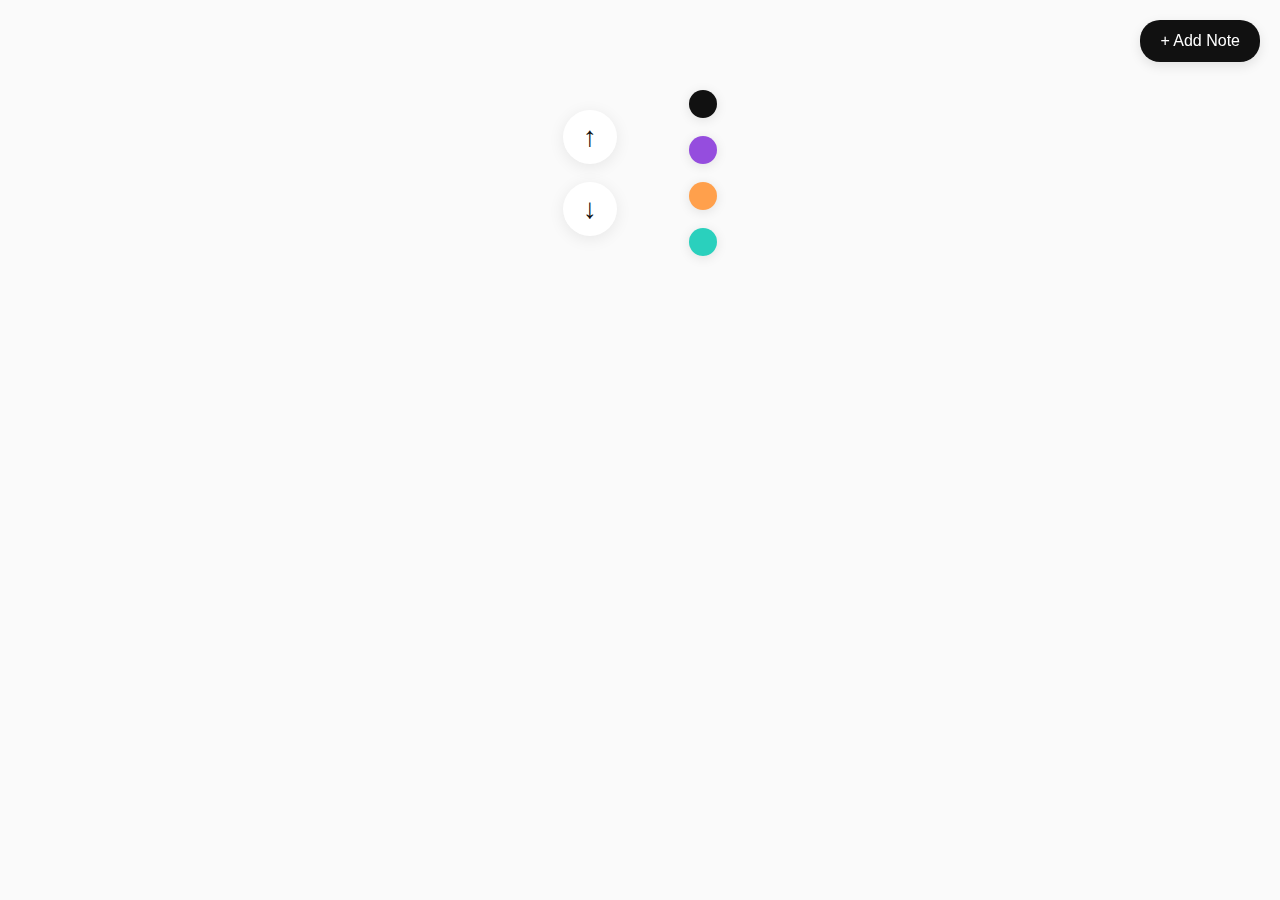
<file: Note App/index.html>
<!DOCTYPE html>
<html lang="en">
<head>
    <meta charset="UTF-8">
    <meta name="viewport" content="width=device-width, initial-scale=1.0">
    <title>Call Cards Stack</title>
    <link rel="stylesheet" href="style.css">
</head>
<body>
    <!-- Add New Note Button -->
    <button id="addBtn">+ Add Note</button>

    <!-- Form Overlay -->
    <div id="formContainer" class="form-container">
        <div class="call-form">
            <h2>Create New Call Note</h2>
            <form id="callForm">
                <label for="imageUrl">Image URL</label>
                <input type="text" id="imageUrl" placeholder="Enter image URL">

                <label for="fullName">Full Name</label>
                <input type="text" id="fullName" placeholder="Enter full name">

                <label for="homeTown">Home Town</label>
                <input type="text" id="homeTown" placeholder="Enter home town">

                <label for="purpose">Purpose</label>
                <input type="text" id="purpose" placeholder="Enter purpose">

                <label>Category</label>
                <div class="categories">
                    <label class="category emergency">
                        <input type="radio" name="category" value="emergency"> Emergency
                    </label>
                    <label class="category important">
                        <input type="radio" name="category" value="important"> Important
                    </label>
                    <label class="category urgent">
                        <input type="radio" name="category" value="urgent"> Urgent
                    </label>
                    <label class="category norush">
                        <input type="radio" name="category" value="norush"> No Rush
                    </label>
                </div>

                <button type="submit" class="create-note-btn">Create Note</button>
            </form>
            <button id="closeBtn" class="close-btn">Close</button>
        </div>
    </div>

    <!-- Main Layout -->
    <div class="main-layout">
        <div class="left-side">
            <button id="up" class="circle-btn">↑</button>
            <button id="down" class="circle-btn">↓</button>
        </div>

        <div class="stack">
            <!-- Dynamically generated cards will appear here -->
        </div>

        <div class="right-side">
            <div class="dot black"></div>
            <div class="dot purple"></div>
            <div class="dot orange"></div>
            <div class="dot teal"></div>
        </div>
    </div>

    <script src="script.js"></script>
</body>
</html>
</file>
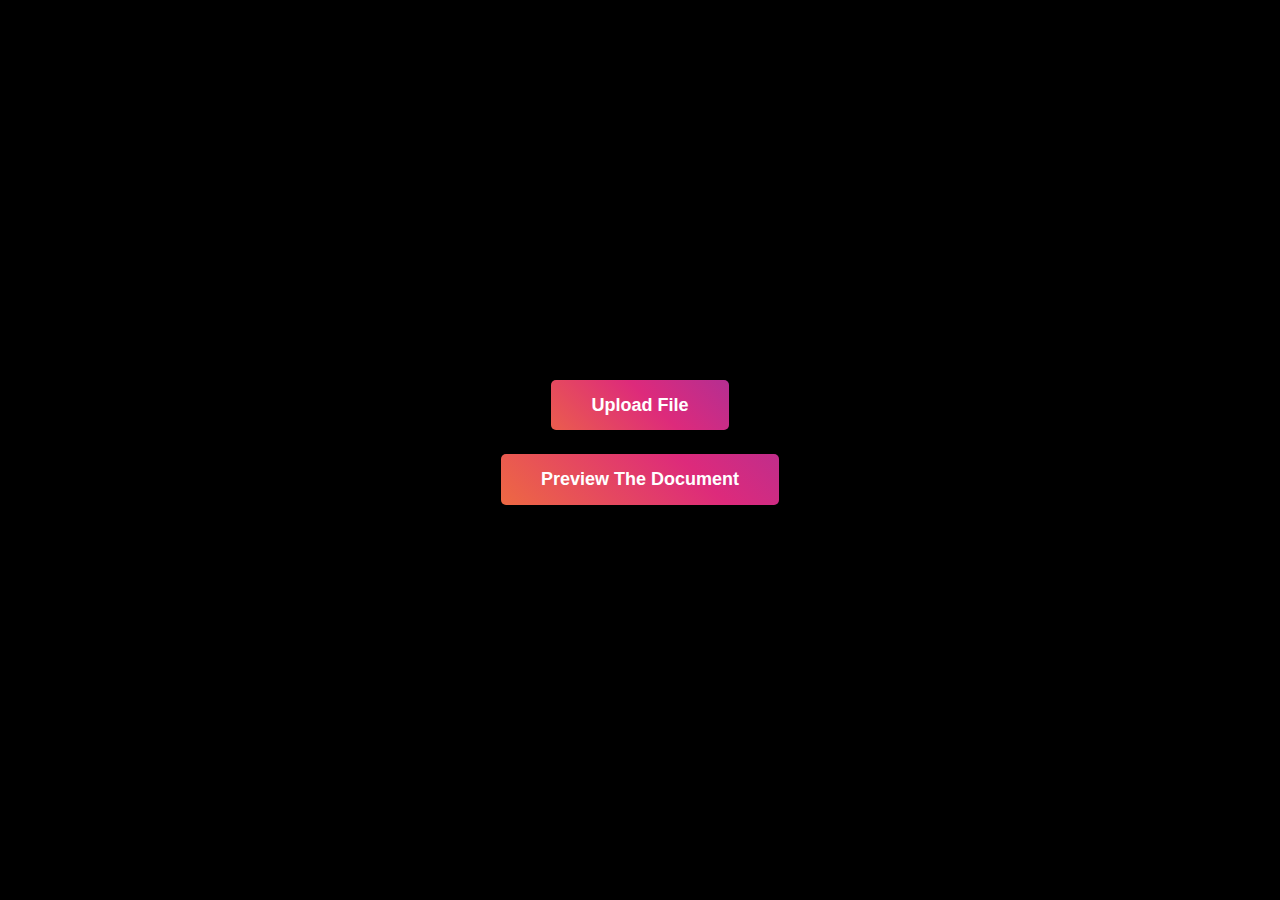
<file: Upload Button via Label/index.html>
<!DOCTYPE html>
<html lang="en">
  <head>
    <meta charset="UTF-8" />
    <meta name="viewport" content="width=device-width, initial-scale=1.0" />
    <title>Upload Button</title>
    <link rel="stylesheet" href="style.css" />
  </head>
  <body>
    <div class="center">
      <input type="file" hidden />
      <label for="upload" class="upload-btn">Upload File</label>
      <div class="display">Preview The Document</div>
    </div>
    
    <script src="script.js"></script>
  </body>
</html>
</file>
<file: Note App/style.css>
* {
    margin: 0;
    padding: 0;
    box-sizing: border-box;
}

body {
    background: #fafafa;
    font-family: 'Segoe UI', Arial, sans-serif;
    min-height: 100vh;
    padding: 20px;
}

/* Add Button */
#addBtn {
    position: fixed;
    top: 20px;
    right: 20px;
    background: #111;
    color: #fff;
    border: none;
    padding: 12px 20px;
    border-radius: 20px;
    cursor: pointer;
    font-size: 1rem;
    box-shadow: 0 4px 12px rgba(0,0,0,0.1);
    z-index: 100;
    transition: background 0.2s, transform 0.2s;
}

#addBtn:hover {
    background: #333;
    transform: translateY(-1px);
}

/* Main Layout */
.main-layout {
    display: flex;
    align-items: center;
    gap: 36px;
    margin: 70px auto;
    justify-content: center;
    position: relative;
}

.stack {
    position: relative;
    display: flex;
    flex-direction: column;
    align-items: center;
}

/* Side Controls */
.left-side, .right-side {
    display: flex;
    flex-direction: column;
    gap: 18px;
}

.circle-btn {
    width: 54px;
    height: 54px;
    border-radius: 999px;
    background: #fff;
    box-shadow: 0 3px 16px rgba(0,0,0,0.08);
    border: none;
    font-size: 1.75rem;
    color: #111;
    cursor: pointer;
    display: flex;
    align-items: center;
    justify-content: center;
    transition: box-shadow 0.2s, transform 0.2s;
}

.circle-btn:hover {
    box-shadow: 0 6px 24px rgba(0,0,0,0.12);
    transform: translateY(-2px);
}

.circle-btn:active {
    transform: translateY(0);
}

/* Color Dots */
.dot {
    width: 28px;
    height: 28px;
    border-radius: 50%;
    box-shadow: 0 2px 12px rgba(0,0,0,0.10);
    cursor: pointer;
    transition: transform 0.2s;
}

.dot:hover {
    transform: scale(1.15);
}

.dot.black { background: #111; }
.dot.purple { background: #954dde; }
.dot.orange { background: #ffa04c; }
.dot.teal { background: #2ad0bd; }

/* Cards */
.call-card {
    background: #fff;
    border-radius: 28px;
    box-shadow: 0 18px 32px rgba(0,0,0,0.08);
    padding: 38px 40px 32px 32px;
    display: flex;
    align-items: flex-start;
    min-width: 420px;
    position: relative;
    transition: transform 0.4s cubic-bezier(0.25, 0.46, 0.45, 0.94), opacity 0.4s ease, box-shadow 0.4s ease;
    will-change: transform, opacity;
}

/* Category-based styling */
.call-card.emergency { border-left: 5px solid #ff647c; }
.call-card.important { border-left: 5px solid #ffa04c; }
.call-card.urgent { border-left: 5px solid #954dde; }
.call-card.norush { border-left: 5px solid #bcbcbc; }

.avatar {
    width: 62px;
    height: 62px;
    border-radius: 50%;
    object-fit: cover;
    margin-right: 32px;
    box-shadow: 0 3px 12px rgba(0,0,0,0.10);
}

.call-details {
    flex: 1;
}

.call-details h2 {
    margin: 0 0 12px 0;
    font-weight: bold;
    font-size: 2rem;
    color: #222;
}

.row {
    display: flex;
    justify-content: space-between;
    font-size: 1.09rem;
    color: #818181;
    margin-bottom: 5px;
}

.actions {
    margin-top: 28px;
    display: flex;
    gap: 14px;
}

.call-btn {
    background: #111;
    color: #fff;
    padding: 10px 28px;
    border-radius: 16px;
    font-size: 1rem;
    border: none;
    cursor: pointer;
    box-shadow: 0 2px 8px rgba(0,0,0,0.06);
    transition: transform 0.2s;
}

.call-btn:hover {
    transform: translateY(-1px);
}

.msg-btn {
    background: #efefef;
    color: #222;
    padding: 10px 28px;
    border-radius: 16px;
    font-size: 1rem;
    border: none;
    cursor: pointer;
    box-shadow: 0 1px 6px rgba(0,0,0,0.03);
    transition: transform 0.2s;
}

.msg-btn:hover {
    transform: translateY(-1px);
}

/* Form Overlay */
.form-container {
    position: fixed;
    inset: 0;
    background: rgba(0,0,0,0.4);
    display: none;
    justify-content: center;
    align-items: center;
    z-index: 999;
    backdrop-filter: blur(4px);
}

.form-container.show {
    display: flex;
}

.call-form {
    background: #fff;
    border-radius: 28px;
    box-shadow: 0 24px 48px rgba(0,0,0,0.15);
    width: 580px;
    max-width: 95vw;
    padding: 38px;
    display: flex;
    flex-direction: column;
    gap: 16px;
    transform: scale(0.9);
    opacity: 0;
    transition: transform 0.3s ease, opacity 0.3s ease;
}

.form-container.show .call-form {
    transform: scale(1);
    opacity: 1;
}

.call-form h2 {
    font-size: 1.55rem;
    font-weight: bold;
    margin-bottom: 10px;
    color: #161616;
}

.call-form label {
    color: #212121;
    font-weight: 500;
    font-size: 1.03rem;
    margin: 10px 0 4px 0;
}

.call-form input[type="text"] {
    background: #fafafa;
    border-radius: 12px;
    padding: 13px 16px;
    border: 1px solid #e1e1e1;
    font-size: 1.06rem;
    color: #1a1a1a;
    margin-bottom: 4px;
    transition: outline 0.2s, border 0.2s;
}

.call-form input[type="text"]:focus {
    outline: 2px solid #a664e7;
    border-color: transparent;
}

.categories {
    display: flex;
    gap: 14px;
    margin-top: 4px;
    flex-wrap: wrap;
}

.category {
    font-size: 1.01rem;
    font-weight: 500;
    padding: 7px 22px;
    border-radius: 16px;
    border: 2px solid #d3d3d3;
    background: #fff;
    color: #222;
    display: flex;
    align-items: center;
    gap: 6px;
    cursor: pointer;
    transition: border 0.2s, color 0.2s, background 0.2s;
    user-select: none;
}

.category input[type="radio"] {
    cursor: pointer;
}

/* Category colors */
.category.emergency { border-color: #ff647c; color: #ff647c; }
.category.important { border-color: #ffa04c; color: #ffa04c; }
.category.urgent { border-color: #954dde; color: #954dde; }
.category.norush { border-color: #bcbcbc; color: #818181; }

.category:hover {
    background: #f9f9f9;
}

.create-note-btn {
    background: #111;
    color: #fff;
    padding: 17px 0;
    font-size: 1.2rem;
    font-weight: 500;
    border-radius: 19px;
    border: none;
    margin-top: 14px;
    cursor: pointer;
    box-shadow: 0 4px 12px rgba(0,0,0,0.10);
    width: 100%;
    transition: background 0.2s, transform 0.2s;
}

.create-note-btn:hover {
    background: #2a2a2a;
    transform: translateY(-1px);
}

.close-btn {
    background: #ff647c;
    color: #fff;
    padding: 16px 0;
    font-size: 1.14rem;
    font-weight: 500;
    border-radius: 19px;
    border: none;
    width: 100%;
    box-shadow: 0 3px 8px rgba(0,0,0,0.07);
    cursor: pointer;
    transition: background 0.2s, transform 0.2s;
}

.close-btn:hover {
    background: #ff7a8f;
    transform: translateY(-1px);
}

/* Responsive Design */
@media (max-width: 768px) {
    body {
        padding: 10px;
    }

    #addBtn {
        top: 10px;
        right: 10px;
        padding: 10px 16px;
        font-size: 0.9rem;
    }

    .main-layout {
        position: relative;
        flex-direction: column;
        gap: 20px;
        margin: 50px auto;
    }

    .left-side {
        position: absolute;
        left: 10px;
        top: 50%;
        transform: translateY(-50%);
        gap: 10px;
    }

    .right-side {
        position: absolute;
        right: 10px;
        top: 50%;
        transform: translateY(-50%);
        gap: 10px;
    }

    .stack {
        width: 100%;
    }

    .call-card {
        min-width: auto;
        width: 100%;
        max-width: 400px;
        margin: 0 auto;
        padding: 25px;
    }

    .call-form {
        padding: 25px;
        width: 95vw;
    }

    .categories {
        flex-direction: column;
        gap: 8px;
    }

    .category {
        padding: 10px 16px;
        justify-content: flex-start;
    }

    .circle-btn {
        width: 48px;
        height: 48px;
        font-size: 1.5rem;
    }

    .dot {
        width: 24px;
        height: 24px;
    }
}

@media (max-width: 480px) {
    .left-side, .right-side {
        display: none; /* Hide side controls on very small screens if needed */
    }

    .call-card {
        padding: 20px;
    }

    .actions {
        flex-direction: column;
        gap: 8px;
    }

    .call-btn, .msg-btn {
        width: 100%;
        padding: 12px;
    }
}
</file>
<file: Upload Button via Label/style.css>
* {
  margin: 0;
  padding: 0;
  box-sizing: border-box;
  font-family: "Gill Sans", "Gill Sans MT", Calibri, "Trebuchet MS", sans-serif;
}

body {
  height: 100vh;
  display: flex;
  justify-content: center;
  align-items: center;
  background: #000000;
}

.center {
  text-align: center;
}

.upload-btn {
  padding: 15px 40px;
  font-size: 18px;
  font-weight: 600;
  color: white;
  cursor: pointer;
  border-radius: 5px;
  border: none;
  background: linear-gradient(45deg, #f58529, #dd2a7b, #8134af, #515bd4);
  background-size: 300% 300%;
  animation: gradientMove 5s ease infinite;
  transition: transform 0.2s ease;
}

.upload-btn:hover {
  transform: scale(1.05);
}

@keyframes gradientMove {
  0% {
    background-position: 0% 50%;
  }
  50% {
    background-position: 100% 50%;
  }
  100% {
    background-position: 0% 50%;
  }
}
.display {
  padding: 15px 40px;
  font-size: 18px;
  color: white;
  border: none;
  border-radius: 5px;
  cursor: pointer;
  margin-top: 38px;
  background: linear-gradient(45deg, #f58529, #dd2a7b, #8134af, #515bd4);
  background-size: 300% 300%;
  animation: gradientMove 5s ease infinite;
  font-weight: 600;
  transition: transform 0.2s ease;
}

.display:hover {
  transform: scale(1.05);
}

@keyframes gradientMove {
  0% {
    background-position: 0% 50%;
  }
  50% {
    background-position: 100% 50%;
  }
  100% {
    background-position: 0% 50%;
  }
}
</file>
